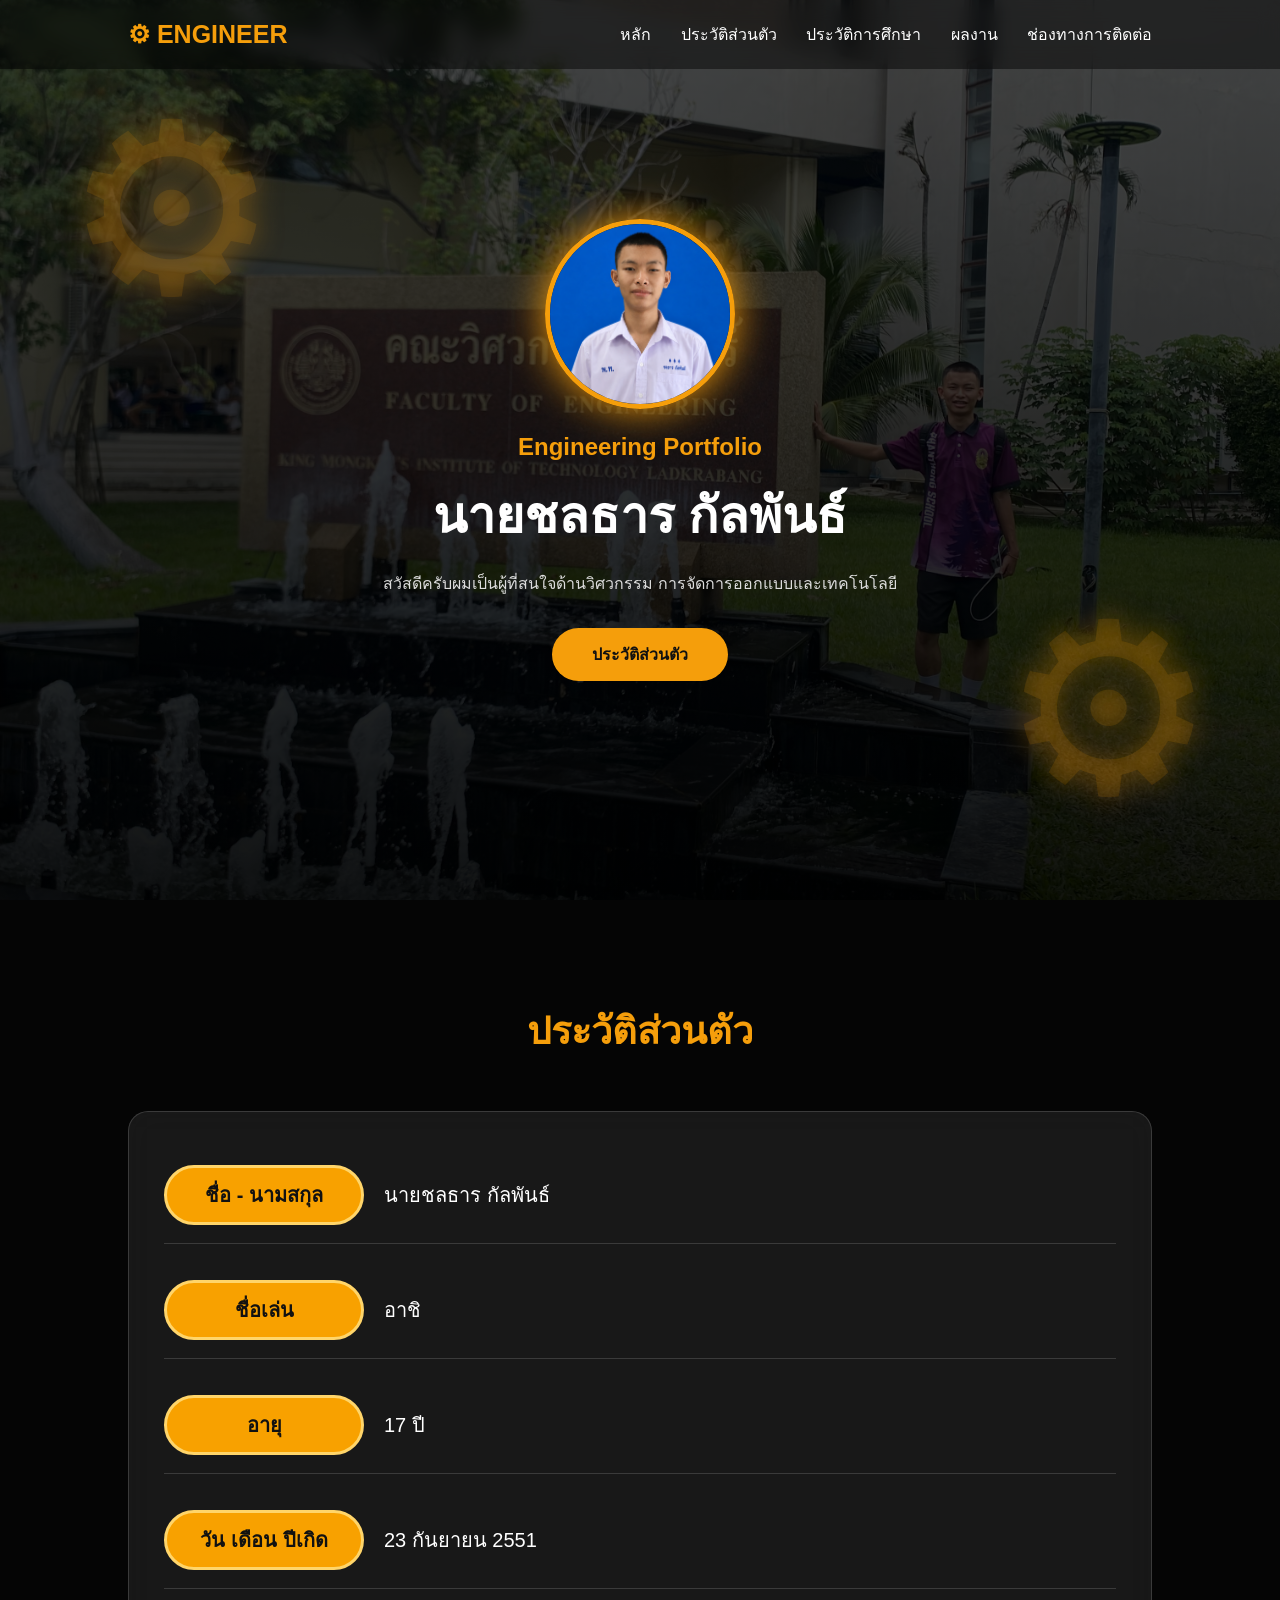
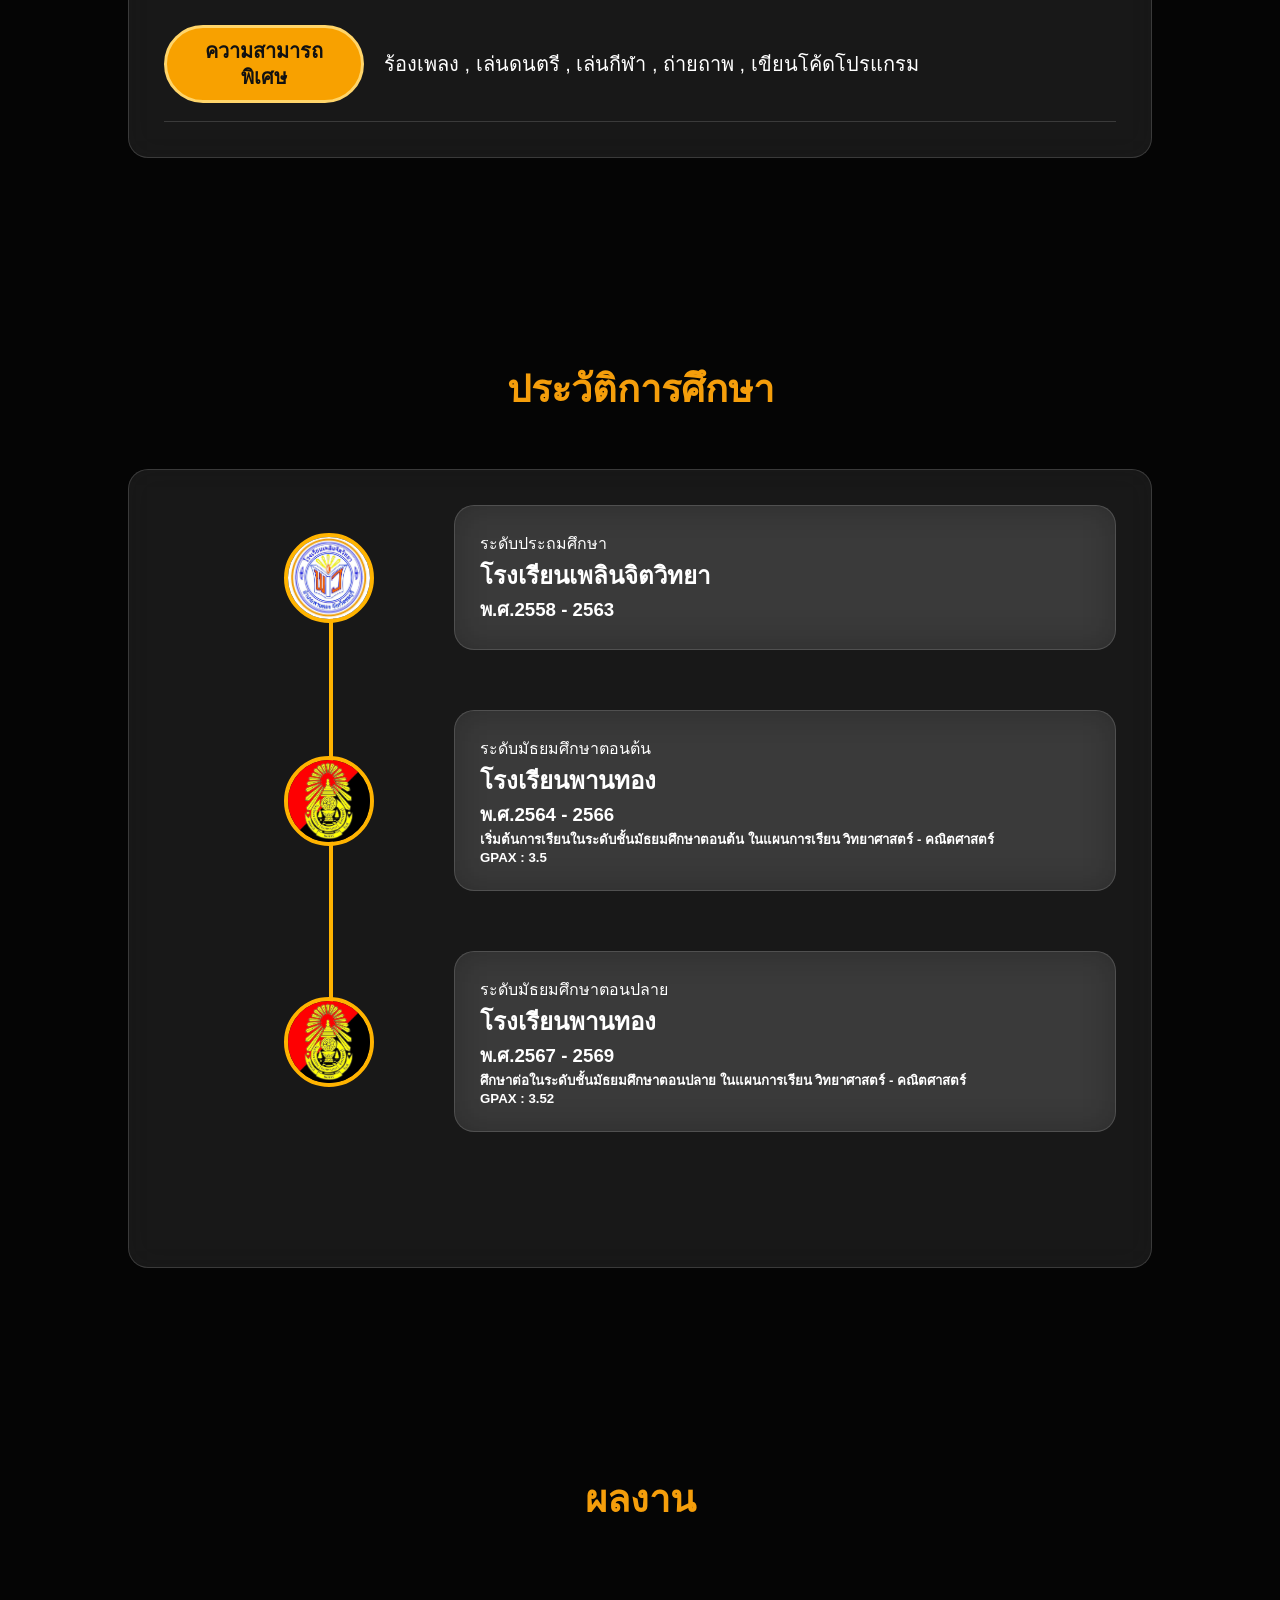
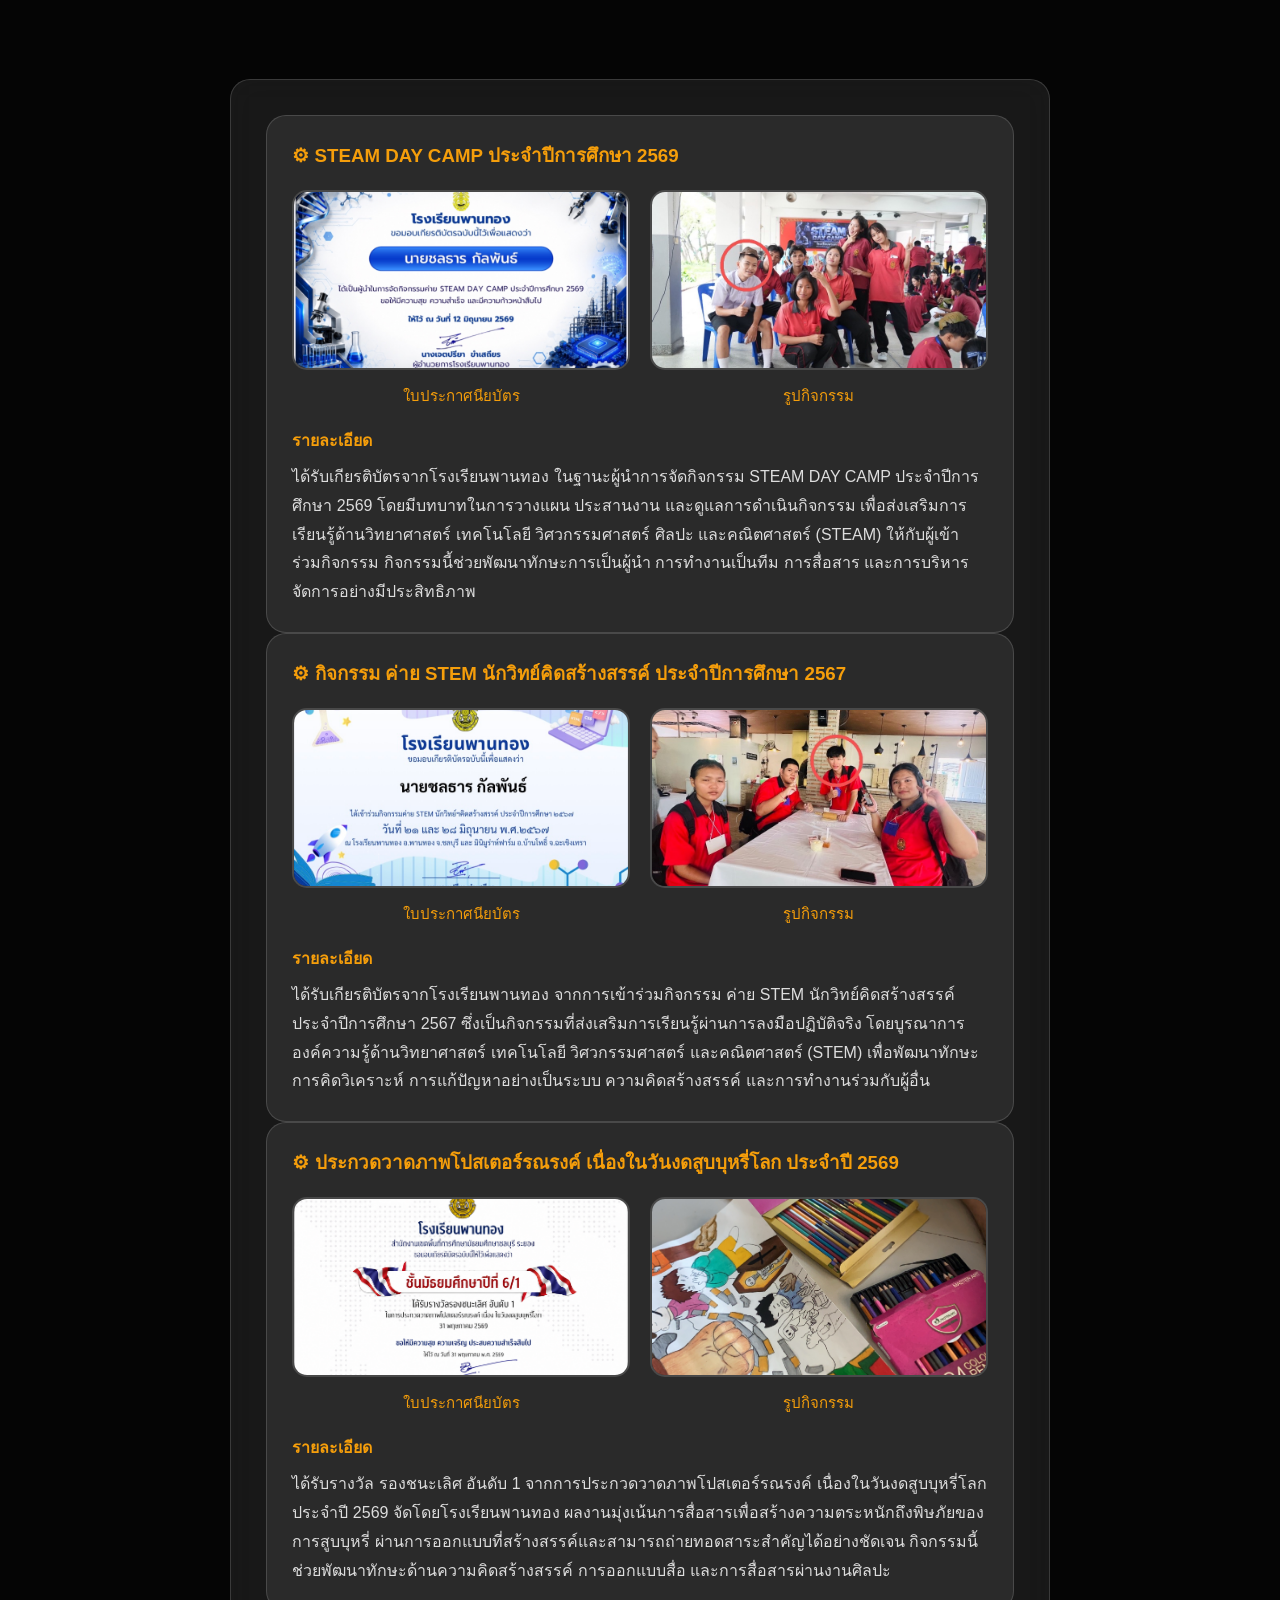
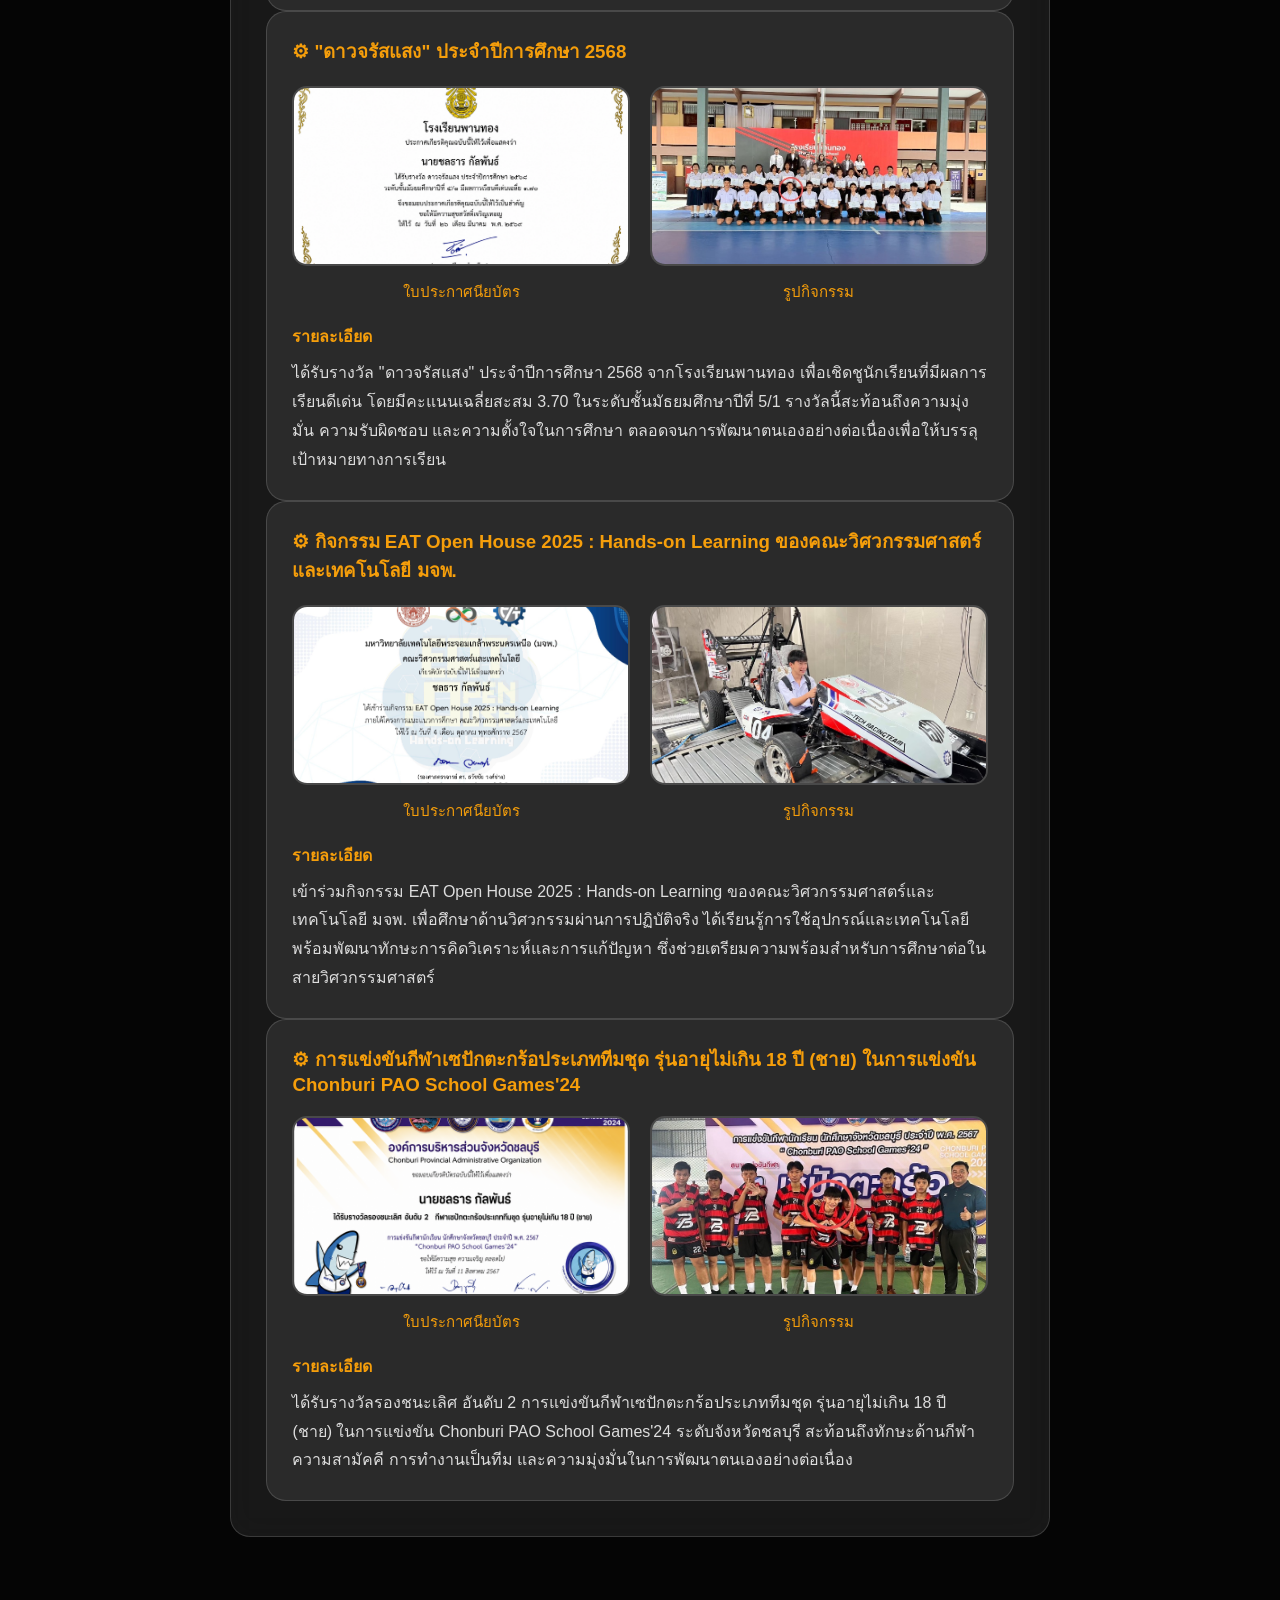
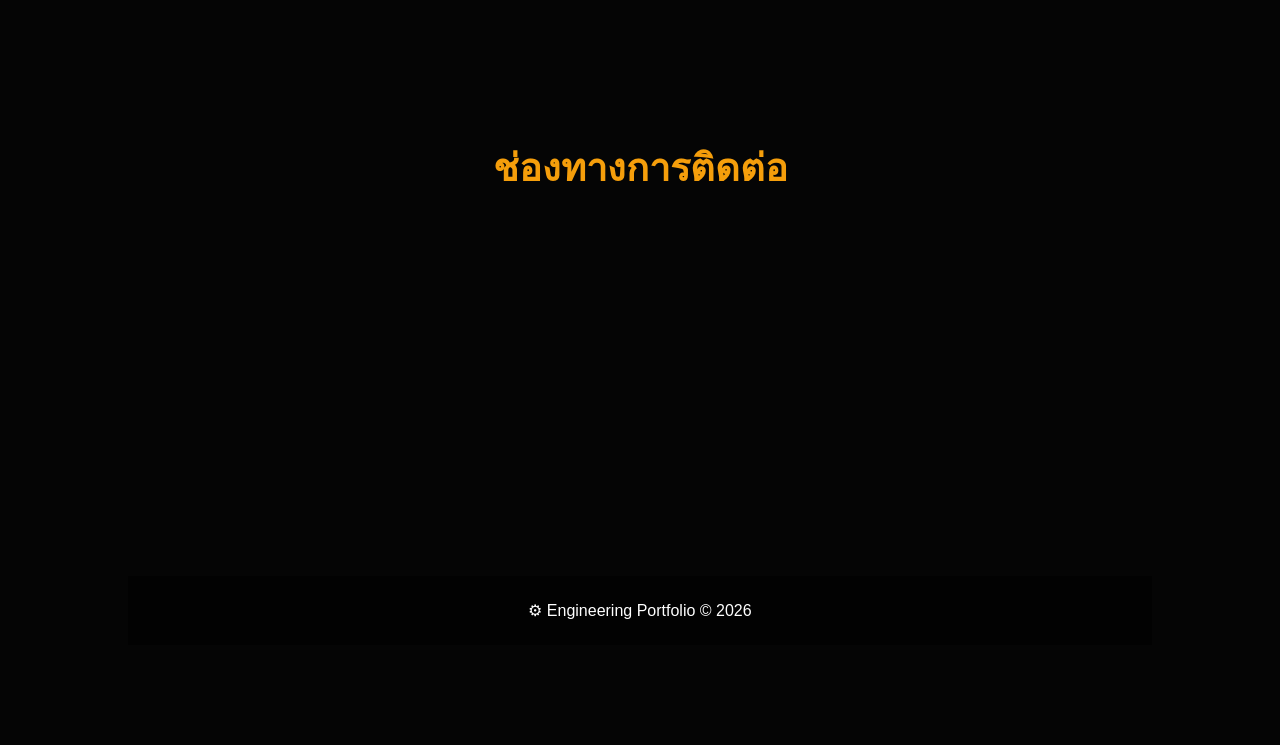
<file: index.html>
<!DOCTYPE html>
<html lang="th">
<head>

<meta charset="UTF-8">
<meta name="viewport" content="width=device-width, initial-scale=1.0">

<title>Engineering Portfolio</title>

<link rel="stylesheet" href="style.css">
    

</head>



<body>


<div class="gear gear1">⚙</div>

<div class="gear gear2">⚙</div>



<nav>

<div class="logo">
⚙ ENGINEER
</div>


<div>

<a href="#home">หลัก</a>

<a href="#about">ประวัติส่วนตัว</a>

<a href="#education">ประวัติการศึกษา</a>
    
<a href="#project">ผลงาน</a>

<a href="#contact">ช่องทางการติดต่อ</a>

</div>

</nav>




<section class="hero" id="home">


<div>


<img class="profile"
src="images/IMG_4493.jpeg">


<h2>
Engineering Portfolio
</h2>


<h1>
นายชลธาร กัลพันธ์
</h1>


<p>

สวัสดีครับผมเป็นผู้ที่สนใจด้านวิศวกรรม
การจัดการออกแบบและเทคโนโลยี

</p>


<a class="btn" href="#about">
ประวัติส่วนตัว
</a>


</div>


</section>





<section id="about">


<h2 class="title">
ประวัติส่วนตัว
</h2>


<div class="box">


<div class="profile-info">

    <div class="info-row">
        <span class="label">ชื่อ - นามสกุล</span>
        <span class="value">นายชลธาร กัลพันธ์</span>
    </div>

    <div class="info-row">
        <span class="label">ชื่อเล่น</span>
        <span class="value">อาชิ</span>
    </div>

    <div class="info-row">
        <span class="label">อายุ</span>
        <span class="value">17 ปี</span>
    </div>

    <div class="info-row">
        <span class="label">วัน เดือน ปีเกิด</span>
        <span class="value">23 กันยายน 2551</span>
    </div>

    <div class="info-row">
        <span class="label">ความสามารถพิเศษ</span>
        <span class="value">
            ร้องเพลง ,
            เล่นดนตรี ,
            เล่นกีฬา ,
            ถ่ายถาพ ,
            เขียนโค้ดโปรแกรม
            
        </span>
    </div>

</div>


</div>


</section>

<section id="education">

    <h2 class="title">
        ประวัติการศึกษา
    </h2>

    <div class="box">

        <div class="timeline">

            <!-- โรงเรียนที่ 1 -->
            <div class="timeline-item">
                <div class="timeline-icon">
                    <img src="images/IMG_4495.JPG">
                </div>

                <div class="timeline-card">
                    <span class="level">ระดับประถมศึกษา</span>
                    <h2>โรงเรียนเพลินจิตวิทยา</h2>
                    <h3>พ.ศ.2558 - 2563</h3>
                </div>
            </div>

            <!-- โรงเรียนที่ 2 -->
            <div class="timeline-item">
                <div class="timeline-icon">
                    <img src="images/IMG_0147.jpeg">
                </div>

                <div class="timeline-card">
                    <span class="level">ระดับมัธยมศึกษาตอนต้น</span>
                    <h2>โรงเรียนพานทอง</h2>
                    <h3>พ.ศ.2564 - 2566</h3>
                    <h5>เริ่มต้นการเรียนในระดับชั้นมัธยมศึกษาตอนต้น ในแผนการเรียน วิทยาศาสตร์ - คณิตศาสตร์</h5>
                    <h5>GPAX : 3.5</h5>
                </div>
            </div>

            <!-- โรงเรียนที่ 3 -->
            <div class="timeline-item">
                <div class="timeline-icon">
                    <img src="images/IMG_0147.jpeg">
                </div>

                <div class="timeline-card">
                    <span class="level">ระดับมัธยมศึกษาตอนปลาย</span>
                    <h2>โรงเรียนพานทอง</h2>
                    <h3>พ.ศ.2567 - 2569</h3>
                    <h5>ศึกษาต่อในระดับชั้นมัธยมศึกษาตอนปลาย ในแผนการเรียน วิทยาศาสตร์ - คณิตศาสตร์</h5>
                    <h5>GPAX : 3.52</h5>
                        
                </div>
            </div>

        </div> <!-- ปิด timeline -->

    </div> <!-- ปิด box -->

</section>




<section id="project">


<h2 class="title">
ผลงาน
</h2>

    
<section id="projects" class="projects-section">

    <!-- กรอบใหญ่ -->
    <div class="box">

            <div class="project-card">

    <h3>⚙ STEAM DAY CAMP ประจำปีการศึกษา 2569</h3>

    <div class="project-image">

        <div class="image-box">
            <img src="images/IMG_4506.jpeg" alt="">
            <span>ใบประกาศนียบัตร</span>
        </div>

        <div class="image-box">
            <img src="images/IMG_4526.jpeg" alt="">
            <span>รูปกิจกรรม</span>
        </div>

    </div>

    <div class="project-info">

        <h4>รายละเอียด</h4>

        <p>
            ได้รับเกียรติบัตรจากโรงเรียนพานทอง ในฐานะผู้นำการจัดกิจกรรม STEAM DAY CAMP ประจำปีการศึกษา 2569 โดยมีบทบาทในการวางแผน ประสานงาน และดูแลการดำเนินกิจกรรม เพื่อส่งเสริมการเรียนรู้ด้านวิทยาศาสตร์ เทคโนโลยี วิศวกรรมศาสตร์ ศิลปะ และคณิตศาสตร์ (STEAM) ให้กับผู้เข้าร่วมกิจกรรม กิจกรรมนี้ช่วยพัฒนาทักษะการเป็นผู้นำ การทำงานเป็นทีม การสื่อสาร และการบริหารจัดการอย่างมีประสิทธิภาพ
        </p>


    </div>

</div>

            <div class="project-card">

    <h3>⚙ กิจกรรม ค่าย STEM นักวิทย์คิดสร้างสรรค์ ประจำปีการศึกษา 2567</h3>

    <div class="project-image">

        <div class="image-box">
            <img src="images/IMG_4511.jpeg" alt="">
            <span>ใบประกาศนียบัตร</span>
        </div>

        <div class="image-box">
            <img src="images/IMG_4527.jpeg" alt="">
            <span>รูปกิจกรรม</span>
        </div>

    </div>

    <div class="project-info">

        <h4>รายละเอียด</h4>

        <p>
            ได้รับเกียรติบัตรจากโรงเรียนพานทอง จากการเข้าร่วมกิจกรรม ค่าย STEM นักวิทย์คิดสร้างสรรค์ ประจำปีการศึกษา 2567 ซึ่งเป็นกิจกรรมที่ส่งเสริมการเรียนรู้ผ่านการลงมือปฏิบัติจริง โดยบูรณาการองค์ความรู้ด้านวิทยาศาสตร์ เทคโนโลยี วิศวกรรมศาสตร์ และคณิตศาสตร์ (STEM) เพื่อพัฒนาทักษะการคิดวิเคราะห์ การแก้ปัญหาอย่างเป็นระบบ ความคิดสร้างสรรค์ และการทำงานร่วมกับผู้อื่น
        </p>


    </div>

</div>


            <div class="project-card">

    <h3>⚙ ประกวดวาดภาพโปสเตอร์รณรงค์ เนื่องในวันงดสูบบุหรี่โลก ประจำปี 2569</h3>

    <div class="project-image">

        <div class="image-box">
            <img src="images/IMG_4520.png" alt="">
            <span>ใบประกาศนียบัตร</span>
        </div>

        <div class="image-box">
            <img src="images/IMG_0298.jpeg" alt="">
            <span>รูปกิจกรรม</span>
        </div>

    </div>

    <div class="project-info">

        <h4>รายละเอียด</h4>

        <p>
            ได้รับรางวัล รองชนะเลิศ อันดับ 1 จากการประกวดวาดภาพโปสเตอร์รณรงค์ เนื่องในวันงดสูบบุหรี่โลก ประจำปี 2569 จัดโดยโรงเรียนพานทอง ผลงานมุ่งเน้นการสื่อสารเพื่อสร้างความตระหนักถึงพิษภัยของการสูบบุหรี่ ผ่านการออกแบบที่สร้างสรรค์และสามารถถ่ายทอดสาระสำคัญได้อย่างชัดเจน กิจกรรมนี้ช่วยพัฒนาทักษะด้านความคิดสร้างสรรค์ การออกแบบสื่อ และการสื่อสารผ่านงานศิลปะ
        </p>


    </div>

</div>


            <div class="project-card">

    <h3>⚙ "ดาวจรัสแสง" ประจำปีการศึกษา 2568</h3>

    <div class="project-image">

        <div class="image-box">
            <img src="images/IMG_4513.png" alt="">
            <span>ใบประกาศนียบัตร</span>
        </div>

        <div class="image-box">
            <img src="images/IMG_4525.jpeg" alt="">
            <span>รูปกิจกรรม</span>
        </div>

    </div>

    <div class="project-info">

        <h4>รายละเอียด</h4>

        <p>
            ได้รับรางวัล "ดาวจรัสแสง" ประจำปีการศึกษา 2568 จากโรงเรียนพานทอง เพื่อเชิดชูนักเรียนที่มีผลการเรียนดีเด่น โดยมีคะแนนเฉลี่ยสะสม 3.70 ในระดับชั้นมัธยมศึกษาปีที่ 5/1 รางวัลนี้สะท้อนถึงความมุ่งมั่น ความรับผิดชอบ และความตั้งใจในการศึกษา ตลอดจนการพัฒนาตนเองอย่างต่อเนื่องเพื่อให้บรรลุเป้าหมายทางการเรียน
        </p>


    </div>

</div>


            <div class="project-card">

    <h3>⚙ กิจกรรม EAT Open House 2025 : Hands-on Learning ของคณะวิศวกรรมศาสตร์และเทคโนโลยี มจพ.</h3>

    <div class="project-image">

        <div class="image-box">
            <img src="images/IMG_4514.jpeg" alt="">
            <span>ใบประกาศนียบัตร</span>
        </div>

        <div class="image-box">
            <img src="images/IMG_4516.jpeg" alt="">
            <span>รูปกิจกรรม</span>
        </div>

    </div>

    <div class="project-info">

        <h4>รายละเอียด</h4>

        <p>
            เข้าร่วมกิจกรรม EAT Open House 2025 : Hands-on Learning ของคณะวิศวกรรมศาสตร์และเทคโนโลยี มจพ. เพื่อศึกษาด้านวิศวกรรมผ่านการปฏิบัติจริง ได้เรียนรู้การใช้อุปกรณ์และเทคโนโลยี พร้อมพัฒนาทักษะการคิดวิเคราะห์และการแก้ปัญหา ซึ่งช่วยเตรียมความพร้อมสำหรับการศึกษาต่อในสายวิศวกรรมศาสตร์
        </p>


    </div>

</div>


            <div class="project-card">

    <h3>⚙ การแข่งขันกีฬาเซปักตะกร้อประเภททีมชุด รุ่นอายุไม่เกิน 18 ปี (ชาย) ในการแข่งขัน Chonburi PAO School Games'24</h3>

    <div class="project-image">

        <div class="image-box">
            <img src="images/IMG_4522.png" alt="">
            <span>ใบประกาศนียบัตร</span>
        </div>

        <div class="image-box">
            <img src="images/IMG_4524.jpeg" alt="">
            <span>รูปกิจกรรม</span>
        </div>

    </div>

    <div class="project-info">

        <h4>รายละเอียด</h4>

        <p>
            ได้รับรางวัลรองชนะเลิศ อันดับ 2 การแข่งขันกีฬาเซปักตะกร้อประเภททีมชุด รุ่นอายุไม่เกิน 18 ปี (ชาย) ในการแข่งขัน Chonburi PAO School Games'24 ระดับจังหวัดชลบุรี สะท้อนถึงทักษะด้านกีฬา ความสามัคคี การทำงานเป็นทีม และความมุ่งมั่นในการพัฒนาตนเองอย่างต่อเนื่อง
        </p>


    </div>

</div>


        </div>

    </div>

</section>




<section id="contact">


<h2 class="title">
ช่องทางการติดต่อ
</h2>


<div class="box contact">


<p>
Email :
<a href="mailto:userachilatan23@gmail.com">
userachilatan23@gmail.com
</a>
</p>


<p>
Phone :
<a href="tel:0631862988">
063-186-2988
</a>
</p>


<p>
Location : Chonburi,Phanthong,Phanthong
</p>


</div>


</section>




<footer>

⚙ Engineering Portfolio © 2026

</footer>




<script>


const boxes =
document.querySelectorAll(".box");


window.addEventListener("scroll",()=>{


boxes.forEach(box=>{


let top =
box.getBoundingClientRect().top;


if(top < window.innerHeight-100){

box.classList.add("show");

}


});


});


</script>


</body>
</html>
</file>
<file: style.css>
*{
    margin:0;
    padding:0;
    box-sizing:border-box;
    font-family:"Segoe UI",sans-serif;
}

html{
    scroll-behavior:smooth;
}

body{
    background:#050505;
    color:white;
    overflow-x:hidden;
}


/* พื้นหลังเครื่องจักร */

body::before{

    content:"";

    position:fixed;

    inset:0;

    background:
    linear-gradient(
    rgba(0,0,0,.70),
    rgba(0,0,0,.92)
    ),
    url("images/IMG_0961.jpeg");

    background-size:cover;

    background-position:center;

    background-attachment:fixed;

    z-index:-2;

}



/* ฟันเฟือง */

.gear{

    position:fixed;

    font-size:240px;

    color:rgba(245,158,11,.13);

    text-shadow:
    0 0 30px rgba(245,158,11,.4);

    z-index:-1;

    animation:rotate 25s linear infinite;

}


.gear1{

    top:70px;

    left:5%;

}


.gear2{

    bottom:50px;

    right:5%;

    animation-direction:reverse;

}



@keyframes rotate{

    from{
        transform:rotate(0deg);
    }

    to{
        transform:rotate(360deg);
    }

}



/* Navbar */


nav{

    position:fixed;

    top:0;

    width:100%;

    padding:20px 10%;

    display:flex;

    justify-content:space-between;

    align-items:center;

    background:rgba(0,0,0,.45);

    backdrop-filter:blur(10px);

    z-index:10;

}


.logo{

    font-size:25px;

    font-weight:bold;

    color:#f59e0b;

}


nav a{

    color:white;

    text-decoration:none;

    margin-left:25px;

    transition:.3s;

}


nav a:hover{

    color:#f59e0b;

}



/* Home */


.hero{

    height:100vh;

    display:flex;

    justify-content:center;

    align-items:center;

    text-align:center;

    padding:20px;

    animation:intro 1.5s;

}



.profile{

    width:190px;

    height:190px;

    border-radius:50%;

    object-fit:cover;

    border:5px solid #f59e0b;

    box-shadow:
    0 0 40px #f59e0b;

    animation:float 3s infinite;

}



@keyframes float{

    50%{

        transform:translateY(-15px);

    }

}



.hero h2{

    color:#f59e0b;

    margin-top:20px;

}



.hero h1{

    font-size:50px;

    margin:15px;

}



.hero p{

    max-width:700px;

    color:#ddd;

    line-height:1.8;

}



.btn{

    display:inline-block;

    margin-top:30px;

    padding:14px 40px;

    background:#f59e0b;

    color:#111;

    text-decoration:none;

    font-weight:bold;

    border-radius:30px;

    transition:.3s;

}


.btn:hover{

    background:white;

}



/* Section */


section{

    padding:100px 10%;

}



.title{

    text-align:center;

    font-size:38px;

    color:#f59e0b;

    margin-bottom:50px;

}



.box{

    background:

    rgba(255,255,255,.08);

    border:

    1px solid rgba(255,255,255,.15);

    padding:35px;

    border-radius:20px;

    backdrop-filter:blur(15px);

    opacity:0;

    transform:translateY(50px);

    transition:.8s;

}


.box.show{

    opacity:1;

    transform:translateY(0);

}


.box p{

    color:#ddd;

    line-height:2;

}



/* Project */


.projects{

    display:grid;

    grid-template-columns:
    repeat(auto-fit,minmax(250px,1fr));

    gap:25px;

}


.card{

    background:

    rgba(255,255,255,.08);

    border:

    1px solid rgba(255,255,255,.15);

    padding:30px;

    border-radius:20px;

    transition:.4s;

}


.card:hover{

    transform:translateY(-10px);

    border-color:#f59e0b;

}



.card h3{

    color:#f59e0b;

    margin-bottom:15px;

}


.card p{

    color:#ddd;

    line-height:1.7;

}



/* Contact */


.contact{

    text-align:center;

}


.contact p{

    margin:15px;

    color:#ddd;

}



/* Footer */


footer{

    text-align:center;

    padding:25px;

    background:#020202;

}



/* Animation */


@keyframes intro{

    from{

        opacity:0;

        transform:translateY(40px);

    }

    to{

        opacity:1;

    }

}



/* Mobile */


@media(max-width:700px){


nav{

    flex-direction:column;

}


nav a{

    font-size:14px;

    margin:10px;

}


.hero h1{

    font-size:35px;

}


.gear{

    font-size:150px;

}


}


.timeline{
    position: relative;
    margin-left: 120px;
    padding-bottom: 40px;
}

/* เส้นหลัก */
.timeline::before{
    content:"";
    position:absolute;
    left:45px;
    top:45px;      /* เริ่มจากกลางวงกลมแรก */
    bottom:150px;   /* จบที่กลางวงกลมสุดท้าย */
    width:4px;
    background:#ffb300;
    border-radius:10px;
}
.timeline-item{
    display:flex;
    align-items:center;
    gap:40px;
    margin-bottom:60px;
    position:relative;
}

/* วงกลมรูปโรงเรียน */
.timeline-icon{
    width:90px;
    height:90px;
    border-radius:50%;
    overflow:hidden;
    border:4px solid #ffb300;
    background:#fff;
    display:flex;
    justify-content:center;
    align-items:center;
    flex-shrink:0;
    z-index:2;
    position:relative;   /* เพิ่มบรรทัดนี้ */
}

.timeline-icon img{
    width:100%;
    height:100%;
    object-fit:cover;
}

/* กล่องข้อมูล */
.timeline-card{
    margin-left:40px;
    width:700px;
    background:rgba(255,255,255,.08);
    backdrop-filter:blur(18px);
    border:1px solid rgba(255,255,255,.15);
    border-radius:20px;
    padding:25px;
    color:#fff;
}

/* ========================= */
/* Profile Info */
/* ========================= */

.profile-info{
    display:flex;
    flex-direction:column;
    gap:18px;
}

.info-row{
    display:flex;
    align-items:center;
    gap:20px;
    padding:18px 0;
    border-bottom:1px solid rgba(255,255,255,.15);
}

.label{
    width:200px;          /* เดิม 280px */
    min-height:60px;      /* เดิม 90px */

    background:#f8a100;
    border:3px solid #ffd56a;
    border-radius:40px;

    display:flex;
    justify-content:center;
    align-items:center;

    padding:10px 18px;

    font-size:20px;       /* เดิม 32px */
    font-weight:700;
    color:#111;
    text-align:center;
    line-height:1.3;

    flex-shrink:0;
}

.value{
    flex:1;
    font-size:20px;
    color:#fff;
    line-height:1.8;
    word-break:break-word;
}

@media(max-width:768px){

    .info-row{
        flex-direction:column;
        align-items:stretch;
    }

    .label{
        min-width:100%;
    }

}


.projects-grid{
    display:grid;
    grid-template-columns:repeat(2,1fr);
    gap:30px;
}

.project-card{

    background:rgba(255,255,255,.08);

    border:1px solid rgba(255,255,255,.15);

    border-radius:20px;

    padding:25px;

}

.project-gallery{

    display:grid;

    grid-template-columns:1fr 1fr;

    gap:15px;

    margin:20px 0;

}

.project-gallery img{

    width:100%;

    height:180px;

    object-fit:cover;

    border-radius:12px;

}

.project-tags{

    display:flex;

    flex-wrap:wrap;

    gap:10px;

    margin-top:20px;

}

.tag{

    background:#f59e0b;

    color:#111;

    padding:8px 14px;

    border-radius:30px;

    font-weight:bold;

}

/* Project Card */

.project-card{

    background:rgba(255,255,255,.08);

    border:1px solid rgba(255,255,255,.15);

    border-radius:20px;

    padding:25px;

    transition:.3s;

}

.project-card:hover{

    border-color:#f59e0b;

    transform:translateY(-5px);

}

.project-card h3{

    color:#f59e0b;

    margin-bottom:20px;

}


/* รูป */

.project-image{

    display:grid;

    grid-template-columns:1fr 1fr;

    gap:20px;

    margin-bottom:20px;

}

.image-box{

    text-align:center;

}

.image-box img{

    width:100%;

    height:180px;

    object-fit:cover;

    border-radius:15px;

    border:2px solid rgba(255,255,255,.15);

}

.image-box span{

    display:block;

    margin-top:10px;

    color:#f59e0b;

    font-size:15px;

}


/* รายละเอียด */

.project-info h4{

    color:#f59e0b;

    margin-bottom:10px;

}

.project-info p{

    line-height:1.8;

    color:#ddd;

}


/* Skill */

.project-skill{

    display:flex;

    flex-wrap:wrap;

    gap:10px;

    margin-top:20px;

}

.project-skill span{

    padding:6px 14px;

    border-radius:30px;

    background:#f59e0b;

    color:#111;

    font-size:14px;

    font-weight:bold;

}
</file>
